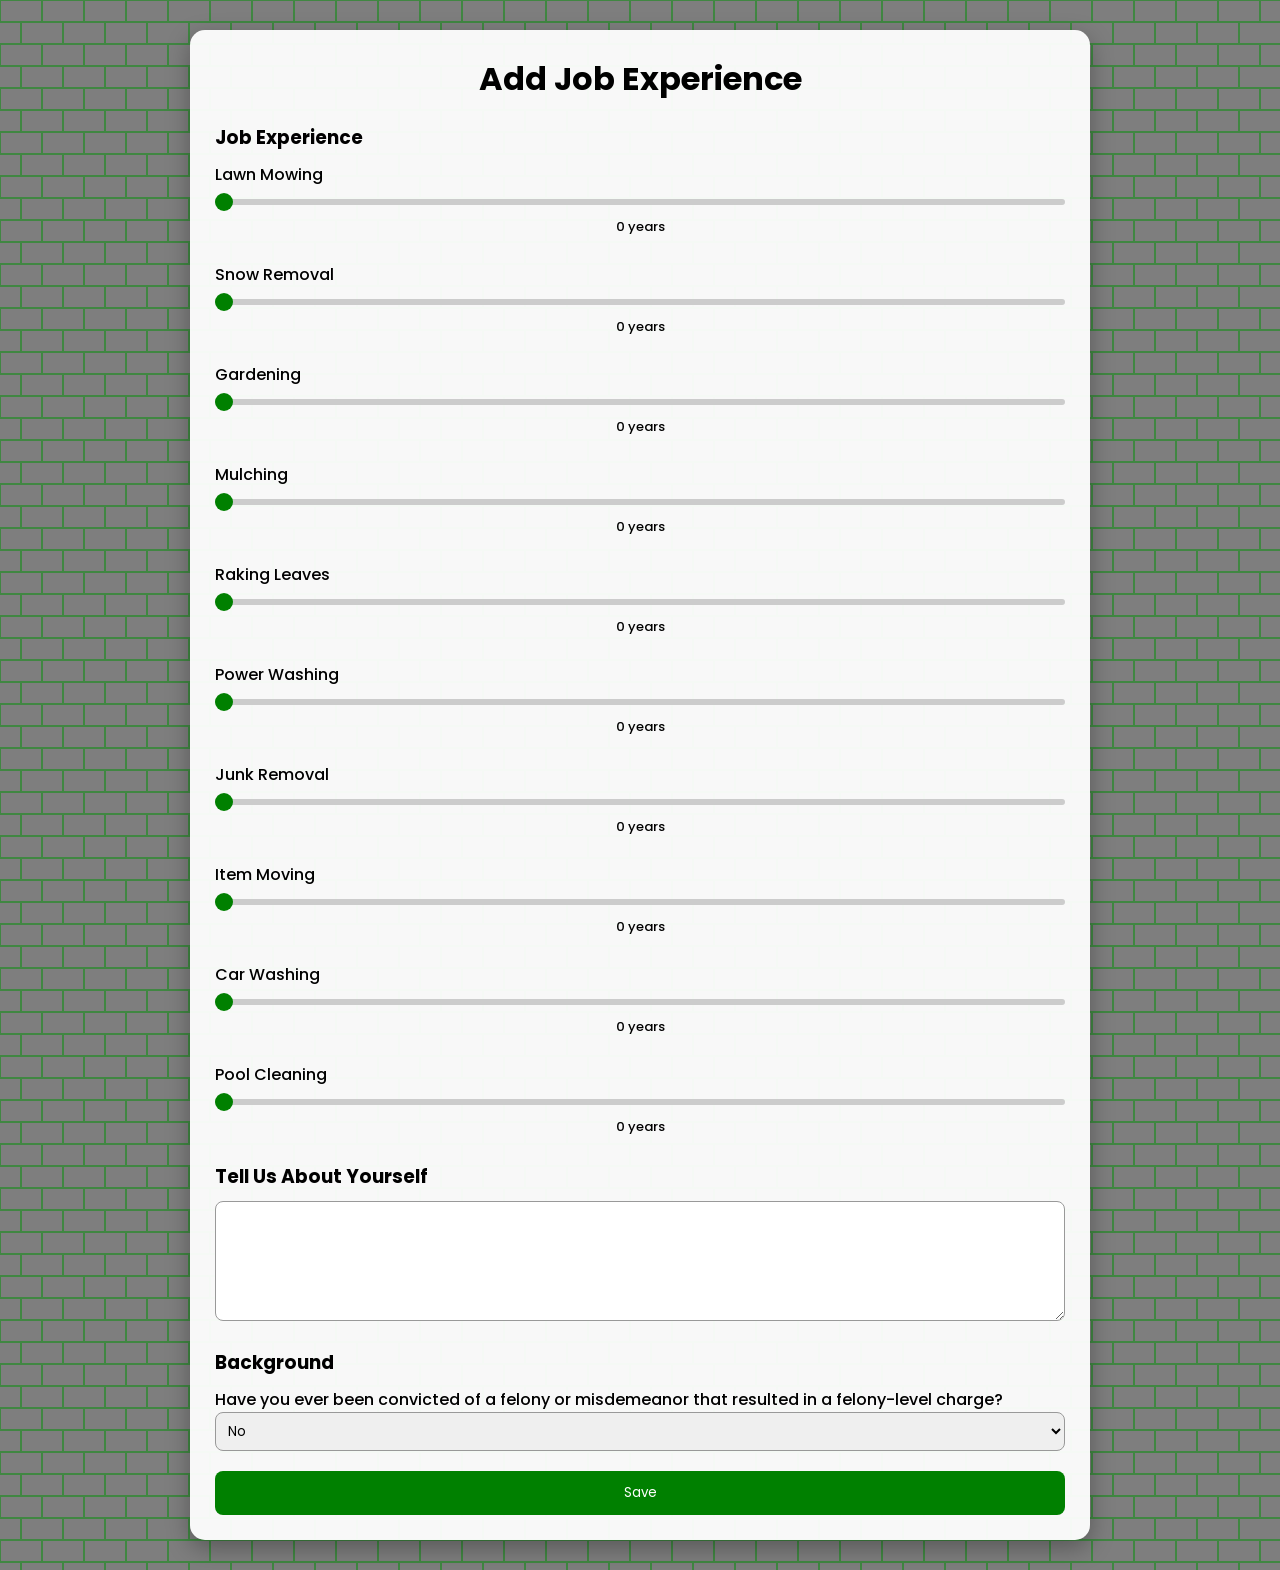
<file: Capstone Delieverable 2 - Render Setup/templates/add_experience.html>
<!DOCTYPE html>
<html>
<head>
    <title>Add Job Experience</title>

    <!-- Import Google Font for consistent modern UI styling -->
    <link href="https://fonts.googleapis.com/css2?family=Poppins:wght@300;400;500;600&display=swap" rel="stylesheet">

    <style>
        /* Reset default spacing and apply consistent font across page */
        * {
            margin: 0;
            padding: 0;
            box-sizing: border-box;
            font-family: 'Poppins', sans-serif;
        }

        /* Background styling with pattern and base color */
        body {
            background-color: #d2d2d2;
            background-image: url("data:image/svg+xml,%3Csvg width='42' height='44' viewBox='0 0 42 44' xmlns='http://www.w3.org/2000/svg'%3E%3Cg fill='none' fill-rule='evenodd'%3E%3Cg fill='%2303ed07' fill-opacity='0.5'%3E%3Cpath d='M0 0h42v44H0V0zm1 1h40v20H1V1zM0 23h20v20H0V23zm22 0h20v20H22V23z'/%3E%3C/g%3E%3C/g%3E%3C/svg%3E");
        }

        /* Dark overlay to improve readability over background */
        .overlay {
            min-height: 100vh;
            padding: 30px;
            background: rgba(0,0,0,0.4);
        }

        /* Main content container styling */
        .container {
            max-width: 900px;
            margin: auto;
            background: rgba(255,255,255,0.95);
            padding: 25px;
            border-radius: 15px;
            box-shadow: 0 8px 25px rgba(0,0,0,0.3);
        }

        /* Page title styling */
        h1 {
            text-align: center;
            margin-bottom: 20px;
        }

        /* Section headers spacing */
        h3 {
            margin-top: 20px;
            margin-bottom: 10px;
        }

        /* Labels for form elements */
        label {
            font-weight: 500;
        }

        /* Group container for each slider */
        .slider-group {
            margin-bottom: 25px;
        }

        /* Style for range sliders */
        input[type="range"] {
            width: 100%;
            height: 6px;
            background: #ccc;
            border-radius: 5px;
            appearance: none;
        }

        input[type="range"]::-webkit-slider-thumb {
            appearance: none;
            width: 18px;
            height: 18px;
            background: green;
            border-radius: 50%;
            cursor: pointer;
        }

        input[type="range"]::-moz-range-thumb {
            width: 18px;
            height: 18px;
            background: green;
            border-radius: 50%;
            cursor: pointer;
        }

        /* Displays formatted slider value under each input */
        .value-display {
            text-align: center;
            margin-top: 5px;
            font-size: 13px;
            font-weight: 500;
        }

        /* Styling for text area input */
        textarea {
            width: 100%;
            min-height: 120px;
            padding: 10px;
            border-radius: 8px;
            border: 1px solid #999;
        }

        /* Dropdown styling */
        select {
            width: 100%;
            padding: 8px;
            border-radius: 8px;
            border: 1px solid #999;
        }

        /* Submit button styling */
        button {
            width: 100%;
            padding: 12px;
            background: green;
            color: white;
            border: none;
            border-radius: 8px;
            margin-top: 20px;
            cursor: pointer;
        }

        /* Hover effect for submit button */
        button:hover {
            background: darkgreen;
        }
    </style>
</head>

<body>

<!-- Dark overlay for contrast over background pattern -->
<div class="overlay">
    <!-- Main form container -->
    <div class="container">

        <!-- Page title -->
        <h1>Add Job Experience</h1>

        <!-- Form sends data to backend via POST -->
        <form method="POST">

            <h3>Job Experience</h3>

            <!-- Each slider represents years of experience for a job type -->
            <div class="slider-group">
                <label>Lawn Mowing</label>
                <input type="range" name="lawn_mowing" min="0" max="6" step="1" value="0"
                       oninput="update(this,'lm')">
                <div class="value-display" id="lm">0 years</div>
            </div>

            <div class="slider-group">
                <label>Snow Removal</label>
                <input type="range" name="snow_removal" min="0" max="6" step="1" value="0"
                       oninput="update(this,'sr')">
                <div class="value-display" id="sr">0 years</div>
            </div>

            <div class="slider-group">
                <label>Gardening</label>
                <input type="range" name="gardening" min="0" max="6" step="1" value="0"
                       oninput="update(this,'gd')">
                <div class="value-display" id="gd">0 years</div>
            </div>

            <div class="slider-group">
                <label>Mulching</label>
                <input type="range" name="mulching" min="0" max="6" step="1" value="0"
                       oninput="update(this,'mu')">
                <div class="value-display" id="mu">0 years</div>
            </div>

            <div class="slider-group">
                <label>Raking Leaves</label>
                <input type="range" name="raking_leaves" min="0" max="6" step="1" value="0"
                       oninput="update(this,'rl')">
                <div class="value-display" id="rl">0 years</div>
            </div>

            <div class="slider-group">
                <label>Power Washing</label>
                <input type="range" name="power_washing" min="0" max="6" step="1" value="0"
                       oninput="update(this,'pw')">
                <div class="value-display" id="pw">0 years</div>
            </div>

            <div class="slider-group">
                <label>Junk Removal</label>
                <input type="range" name="junk_removal" min="0" max="6" step="1" value="0"
                       oninput="update(this,'jr')">
                <div class="value-display" id="jr">0 years</div>
            </div>

            <div class="slider-group">
                <label>Item Moving</label>
                <input type="range" name="item_moving" min="0" max="6" step="1" value="0"
                       oninput="update(this,'im')">
                <div class="value-display" id="im">0 years</div>
            </div>

            <div class="slider-group">
                <label>Car Washing</label>
                <input type="range" name="car_washing" min="0" max="6" step="1" value="0"
                       oninput="update(this,'cw')">
                <div class="value-display" id="cw">0 years</div>
            </div>

            <div class="slider-group">
                <label>Pool Cleaning</label>
                <input type="range" name="pool_cleaning" min="0" max="6" step="1" value="0"
                       oninput="update(this,'pc')">
                <div class="value-display" id="pc">0 years</div>
            </div>

            <!-- Free response section for user background -->
            <h3>Tell Us About Yourself</h3>
            <textarea name="about"></textarea>

            <!-- Background check question -->
            <h3>Background</h3>
            <label>Have you ever been convicted of a felony or misdemeanor that resulted in a felony-level charge?</label>

            <!-- Simple yes/no selection -->
            <select name="felony">
                <option value="no">No</option>
                <option value="yes">Yes</option>
            </select>

            <!-- Submit form -->
            <button type="submit">Save</button>

        </form>

    </div>
</div>

<script>
/* This function updates the text under each slider in real time. It converts numeric values into readable experience ranges.*/
function update(slider, id) {
    let val = parseInt(slider.value);
    let text = "";

    if (val === 0) text = "0 years";
    else if (val === 1) text = "1 year";
    else if (val === 2) text = "2 years";
    else if (val === 3) text = "3 years";
    else if (val === 4) text = "4 years";
    else if (val === 5) text = "5–9 years";
    else if (val === 6) text = "10+ years";

    document.getElementById(id).innerText = text;
}
</script>

</body>
</html>
</file>
